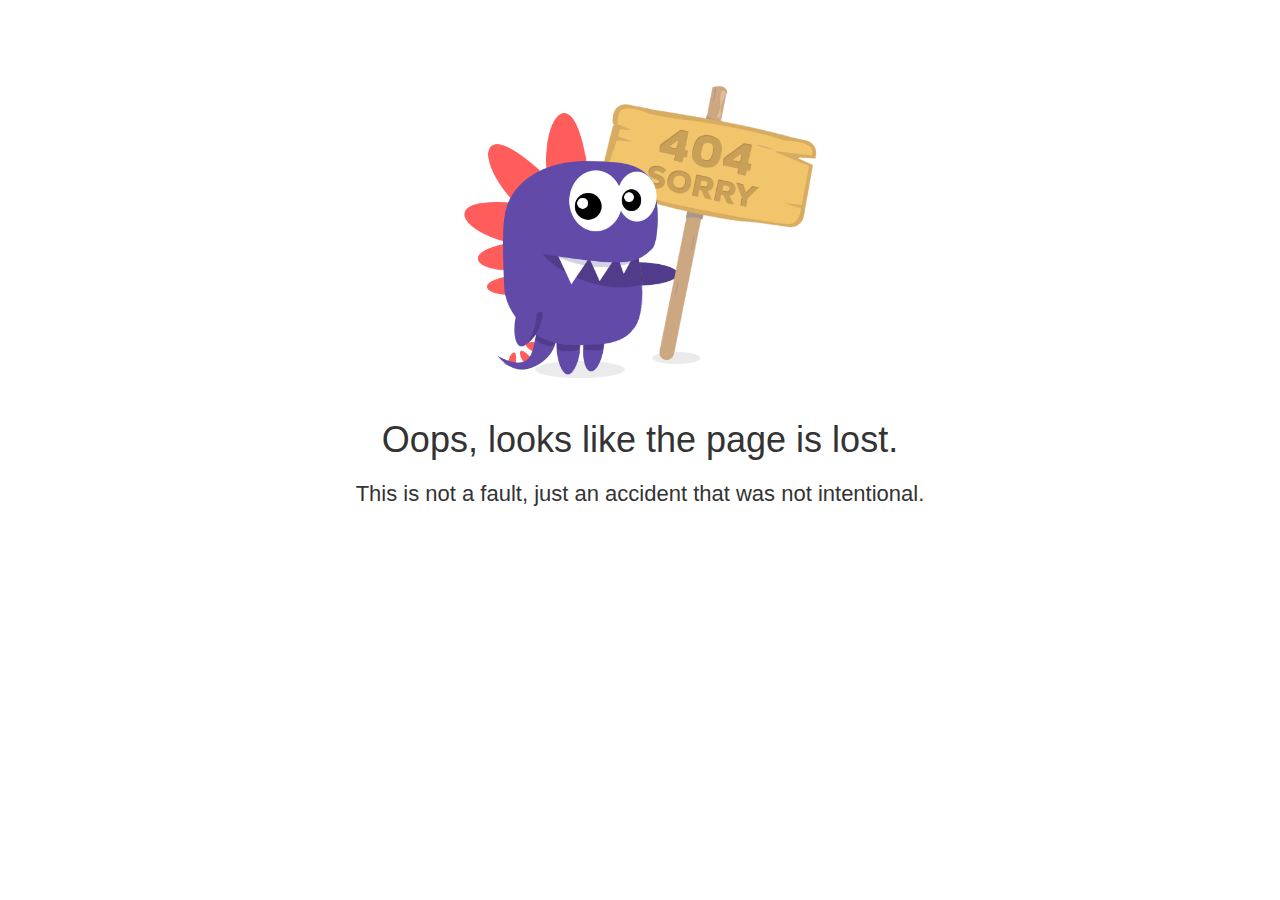
<file: bg__header--mob.html>
<!DOCTYPE html><html lang="en-us" prefix="content: http://purl.org/rss/1.0/modules/content/ dc: http://purl.org/dc/terms/ foaf: http://xmlns.com/foaf/0.1/ og: http://ogp.me/ns# rdfs: http://www.w3.org/2000/01/rdf-schema# sioc: http://rdfs.org/sioc/ns# sioct: http://rdfs.org/sioc/types# skos: http://www.w3.org/2004/02/skos/core# xsd: http://www.w3.org/2001/XMLSchema#"><head>
    <meta http-equiv="Content-Type" content="text/html; charset=UTF-8">
    <style type="text/css">
        @charset "UTF-8";
        [ng\:cloak],
        [ng-cloak],
        [data-ng-cloak],
        [x-ng-cloak],
        .ng-cloak,
        .x-ng-cloak,
        .ng-hide:not(.ng-hide-animate) {
            display: none !important;
        }

        ng\:form {
            display: block;
        }

        .ng-animate-shim {
            visibility: hidden;
        }

        .ng-anchor {
            position: absolute;
        }
    </style>
    <meta http-equiv="X-UA-Compatible" content="IE=edge">
    <meta name="viewport" content="width=device-width, initial-scale=1">
    <title>Oops, something lost</title>
    <meta name="description" content="Oops, looks like the page is lost. Start your website on the cheap.">
    <link media="all" rel="stylesheet" href="css/style_1.css">
    <link rel="stylesheet" href="css/yDkqpCagncf1.css">
    <link href="https://fonts.googleapis.com/css?family=Open+Sans:300,300i,400,400i,600,600i,700,700i,800,800i" rel="stylesheet">

    <script>
        (function(i,s,o,g,r,a,m){i['GoogleAnalyticsObject']=r;i[r]=i[r]||function(){
                (i[r].q=i[r].q||[]).push(arguments)},i[r].l=1*new Date();a=s.createElement(o),
            m=s.getElementsByTagName(o)[0];a.async=1;a.src=g;m.parentNode.insertBefore(a,m)
        })(window,document,'script','https://www.google-analytics.com/analytics.js','ga');

        ga('create', 'UA-26575989-46', 'auto');
        ga('send', 'pageview');

    </script>
</head>

<body>

    <div class="error" id="error">
            <div class="container">
                <div class="content centered"><img style="width:500px;" src="images/something-lost_1.png">
                    <h1>Oops, looks like the page is lost.</h1>
                    <p style="font-size:22px;" class="sub-header text-block-narrow">This is not a fault, just an accident that was not intentional.</p>
                </div>
        </div>



</div></body></html>
</file>
<file: css/style_1.css>
html {
    width: 100%;
    overflow-x: hidden;
    height: 100%
}

body {
    font-family: 'Open Sans', sans-serif;
    color: #333;
    height: 100%;
}


.content {
    padding: 65px 0 65px 0;
    position: relative;
}

.introduction {
    margin-bottom: 45px;
}

p {
    margin: 0 0 20px;
    font-size: 18px;
    line-height: 28px;
    font-weight: 300;
}

p.large {
    font-size: 20px;
    line-height: 30px;
    font-weight: 300;
    margin-bottom: 55px;
}

span.underline {
    text-decoration: underline;
}

a {
    cursor: pointer;
    -webkit-transition: all .3s ease-in-out;
    -moz-transition: all .3s ease-in-out;
    -ms-transition: all .3s ease-in-out;
    -o-transition: all .3s ease-in-out;
    transition: all .3s ease-in-out;
}

b {
    font-weight: 700;
}

img {
    max-width: 100%;
}

.h1,
.h2,
.h3,
.h4,
.h5,
.h6,
h1,
h2,
h3,
h4,
h5,
h6 {
    font-family: inherit;
    font-weight: 400!important;
    line-height: 1.1;
    color: inherit;
}

h1 {
    font-size: 48px;
}

h2 {
    text-align: center;
    margin-bottom: 35px;
    font-size: 36px;
}

h2.section-title {
    line-height: 42px;
    max-width: 800px;
    margin: 0 auto;
    margin-bottom: 35px;
}

h3 {
    margin-bottom: 25px;
    margin-top: 35px;
    font-weight:300;
}

h4 {
    font-size: 22px;
    font-weight: 600;
    margin-bottom: 18px;
}

h5 {
    text-transform: uppercase;
    font-weight: 600;
    font-size: 18px;
}

.clear {
    clear: both;
}

.cta_btn {
    margin: 35px 0;
}

.cta_btn a {
    cursor: pointer;
    text-decoration: none;
    font-size: 24px;
    background: #ff4546;
    padding: 15px 35px;
    color: #fff;
    border-radius: 5px;
    font-weight: 400;
    display: inline-block;
}

.cta_btn a:hover,
.cta_btn a:focus,
.cta_btn a:active{
    background: #ff5f5f;
    text-decoration:none;
    color:#fff;
}

@media(max-width:998px){
    .cta_btn a {
        cursor: pointer;
        text-decoration: none;
        font-size: 22px;
        background: #ff4546;
        padding: 15px 15px;
        color: #fff;
        border-radius: 5px;
        font-weight: 400;
        display: inline-block;
    }
}

tbody tr td {
    padding: 10px 0
}

.text-block-narrow {
    max-width: 800px;
    margin: 0 auto;
    text-align: center;
    margin-top: 20px;
    margin-bottom: 10px
}

.centered,
p.large.centered {
    text-align: center;
}

.text-block ul,
.text-block-narrow ul {
    list-style-type: none;
}

.text-block ul li,
.text-block-narrow ul li {
    margin: 0 0 18px;
    font-size: 18px;
    line-height: 26px;
    font-weight: 300;
    text-align: left;
}

.text-block ul li::before,
.text-block-narrow ul li::before {
    content: "\f00c";
    font-family: Fontawesome;
    font-weight: 400;
    font-size: 20px;
    margin-left: -35px;
    padding-right: 10px;
    opacity: .85;
    text-rendering: optimizeLegibility;
    -webkit-font-smoothing: antialiased;
    -moz-osx-font-smoothing: grayscale;
    -webkit-text-stroke: 2px #fff;
}


.section-grey .text-block ul li::before,
.section-grey .text-block-narrow ul li::before {
    -webkit-text-stroke: 2px #f7f7f7;
}

.section-purple .text-block ul li::before,
.section-purple .text-block-narrow ul li::before {
    -webkit-text-stroke: 2px #6747c7;
}

.section-grey{
    background:#f7f7f7;
    }

@media (min-width: 768px) {
    .error{
        padding-bottom:150px;
    }
    .footer.static {
        position:fixed!important;
        bottom:0!important;
    }
}

@media (max-width: 768px) {
    .footer.static .cta_btn {
        left: auto !important;
        top: auto !important;
        transform: inherit !important;
        margin: 0;
    }
}


.footer.static {
    background-color: #6747c7;
    overflow: hidden;
    padding: 0;
    text-align: left;
    z-index: 6;
    width:100%;
    height:150px;
    bottom: 0;
    position: relative;
}

.arrow__bg {
    background-color: #5435b0;
    min-height: 100%;
    position: absolute;
    left: 0;
    width: 57%;
}
.arrow__bg::after {
    border-bottom: 75px solid transparent;
    border-left: 50px solid #5435b0;
    border-top: 75px solid transparent;
    bottom: 0;
    content: " ";
    display: block;
    height: 150px;
    position: absolute;
    top: 0;
    width: 0;
    right: -49px;
}

@media (max-width: 768px) {
    .footer.static {
        height:auto;
    }
    .arrow__bg {
       display:none;
    }
}

.footer.static .content {
    text-align: left;
    color: #fff;
    padding: 15px 0 15px 0;
    position: relative;
}

.footer.static h2{
    text-align:left;
    margin-bottom:20px;
}

.footer.static .content ul{
    padding:0;
}

.footer.static .content ul li{
    display:inline-block;
    font-size:16px;
    list-style-type:none;
    color: #fff;
    font-weight: 300;
    padding: 5px 28px 5px 0;
    vertical-align: middle;
}

.footer.static .cta_btn{
    left: auto;
    top: 50%;
    -webkit-transform: translateY(50%);
    transform: translateY(50%);
    margin:0;
}
</file>
